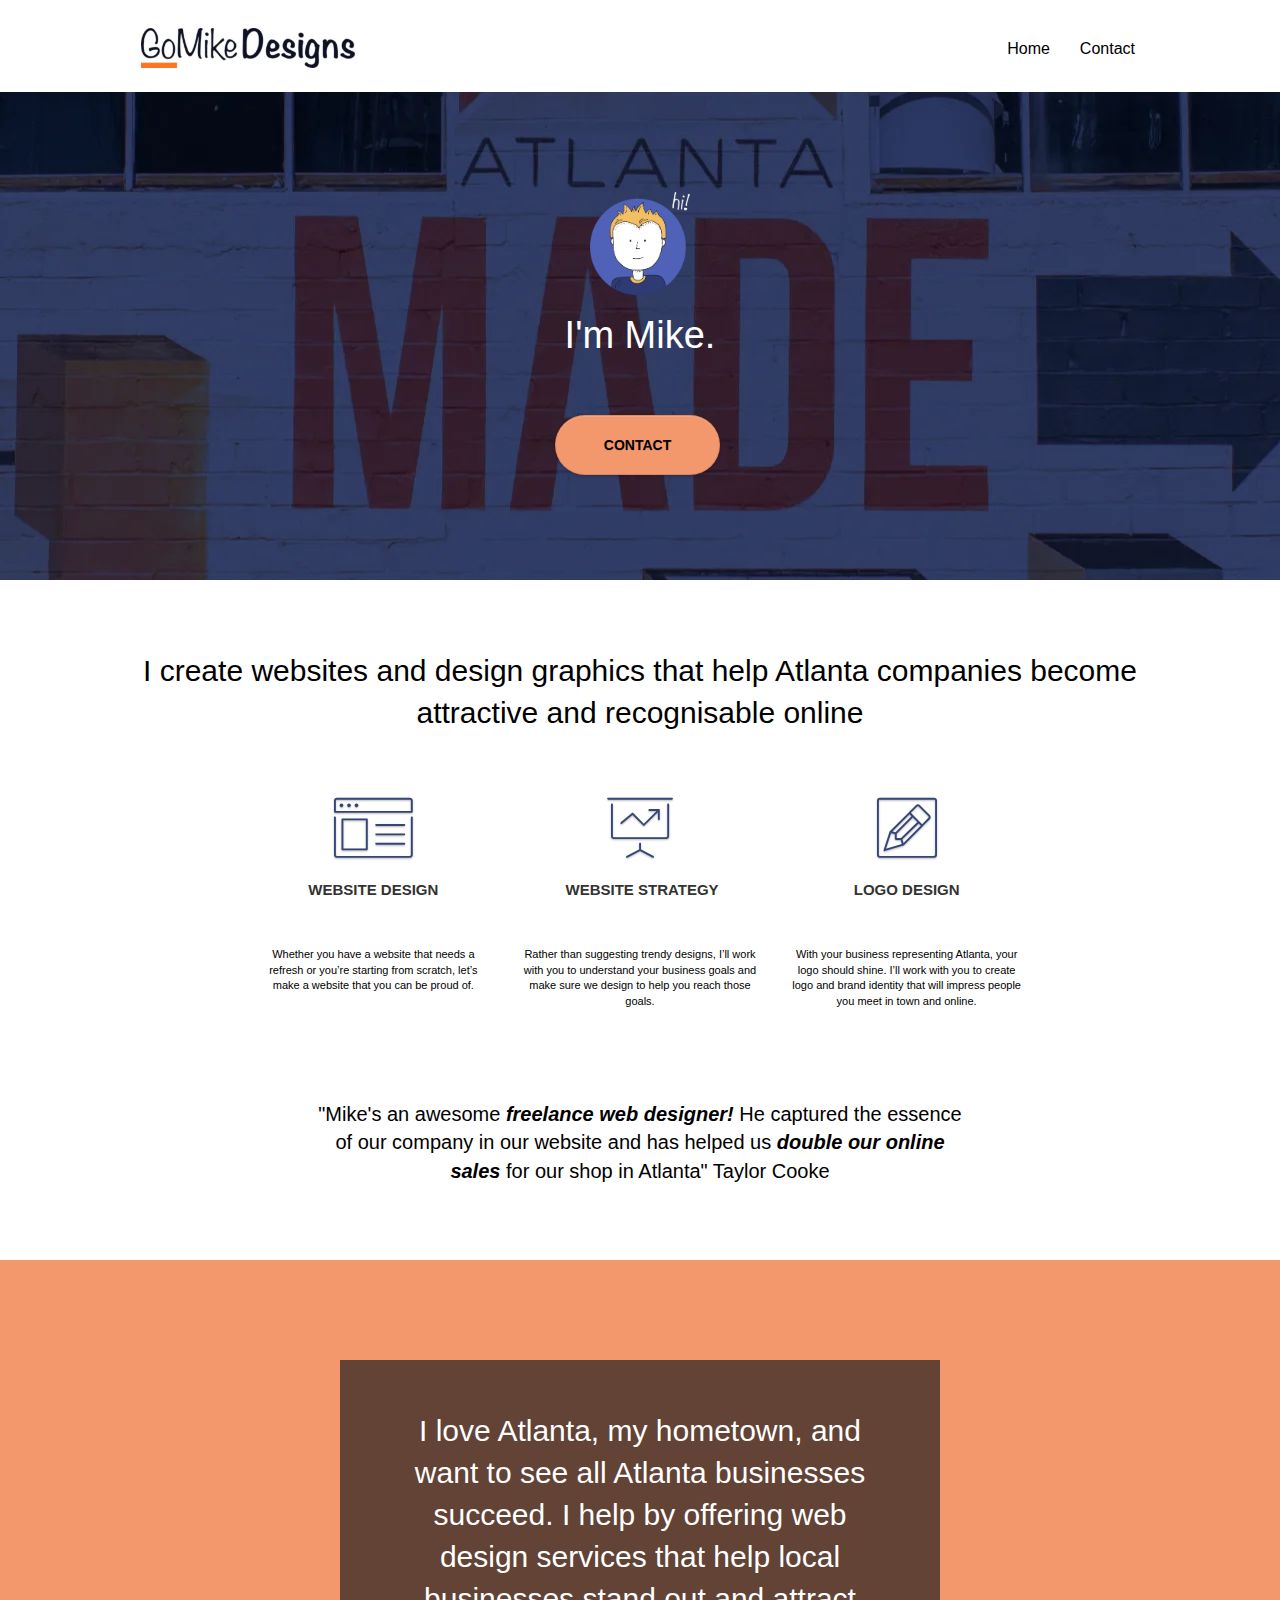
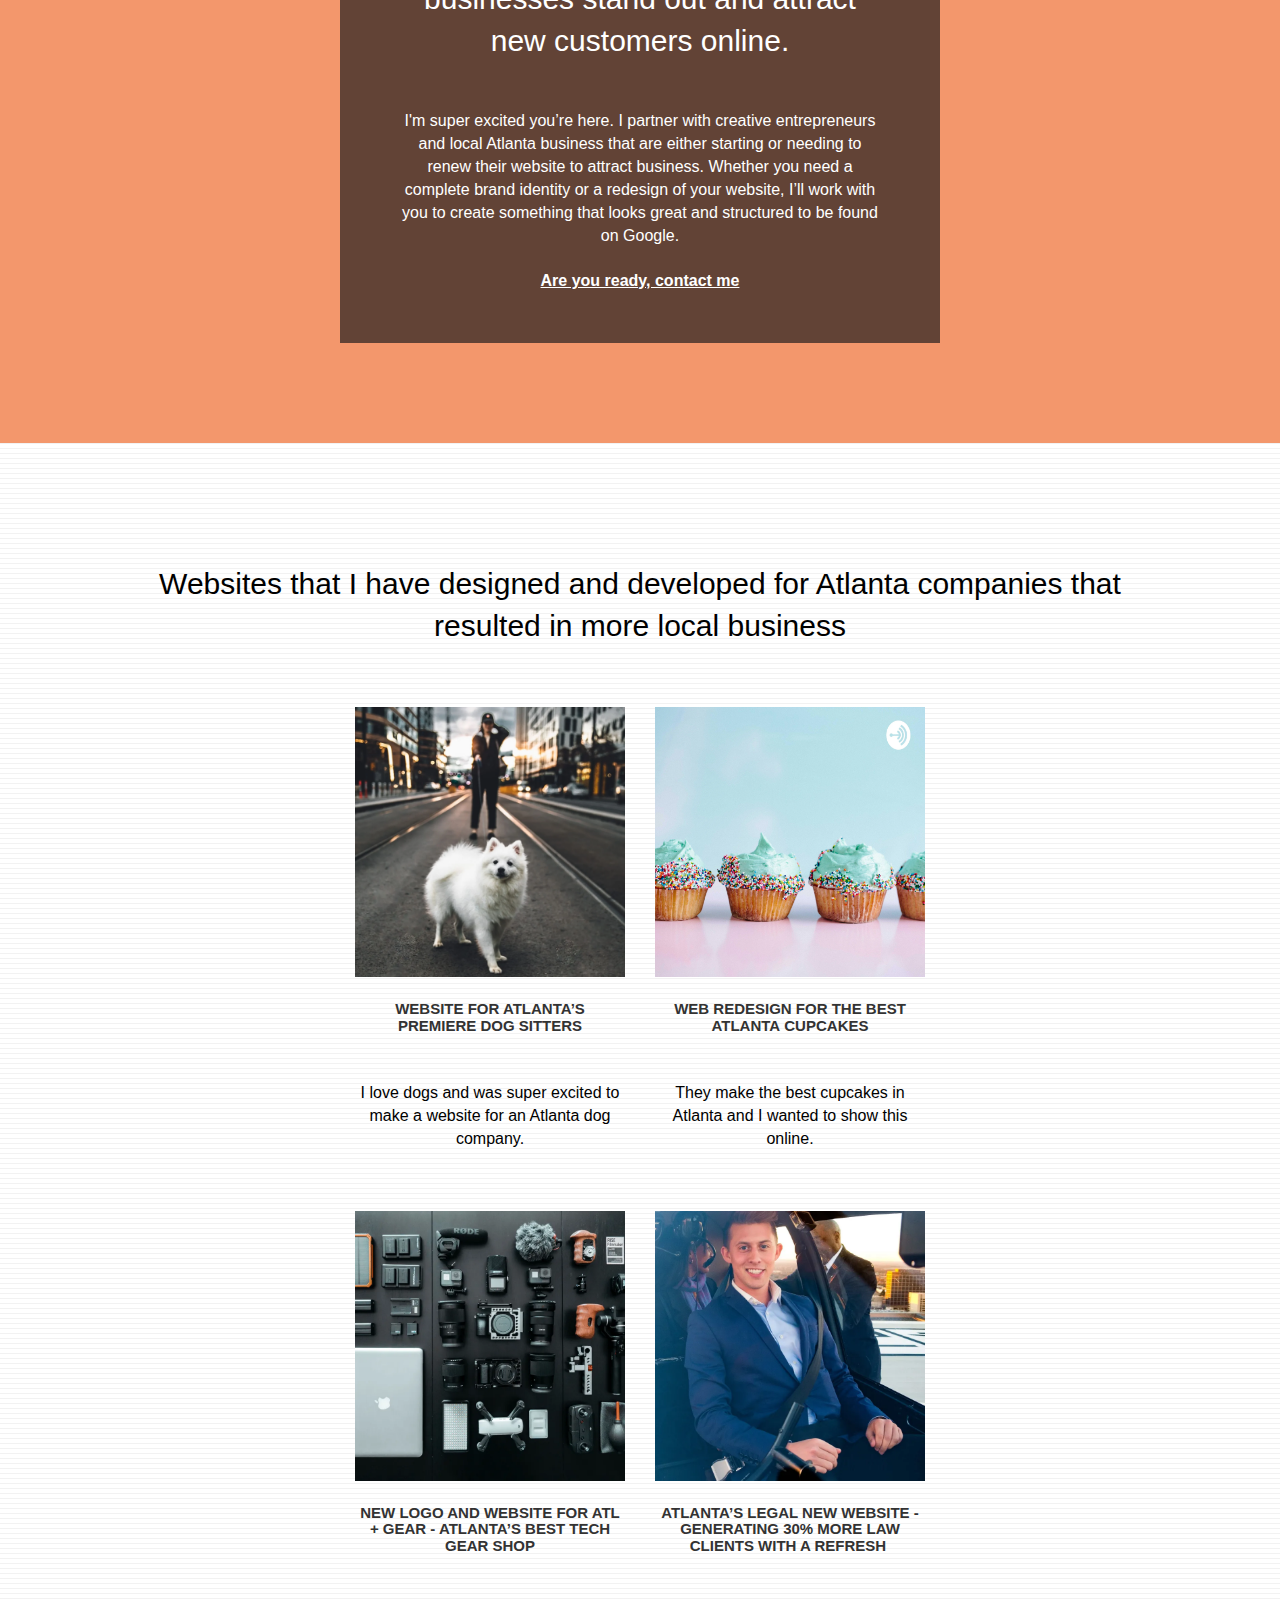
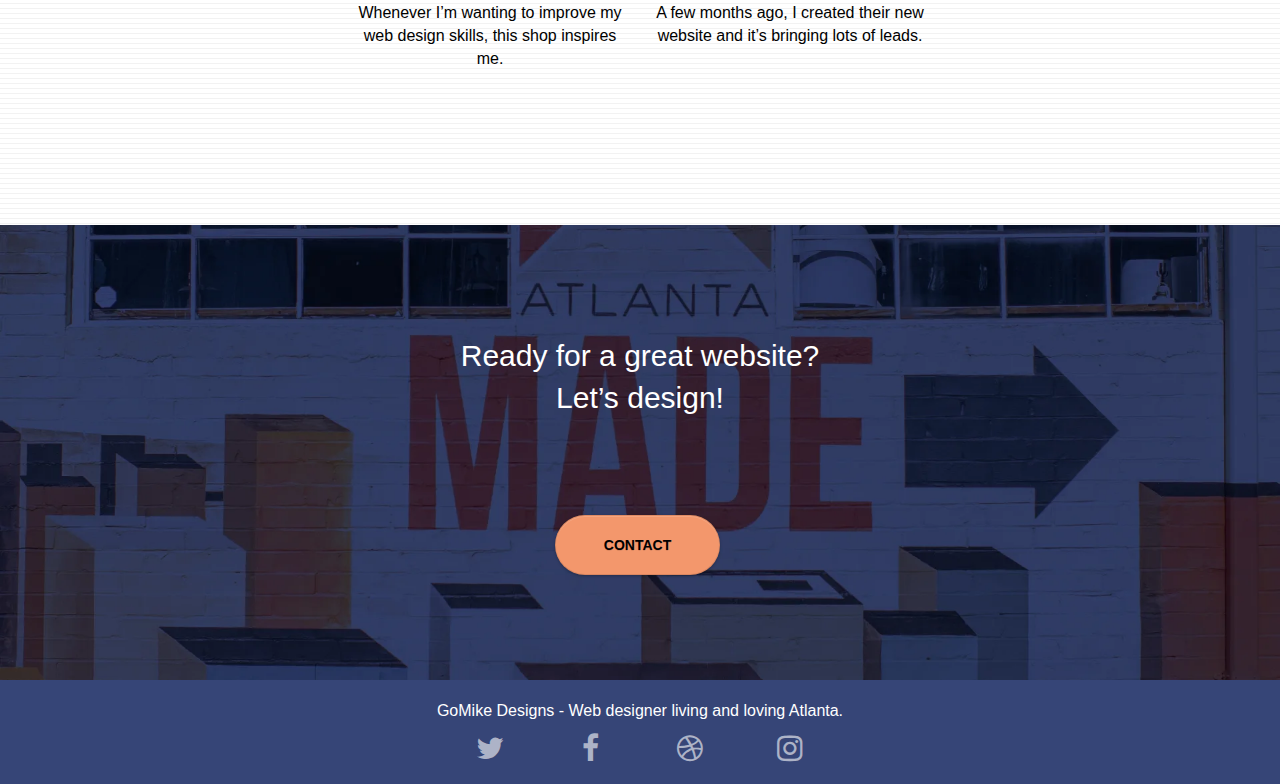
<file: index.html>
<!DOCTYPE html>
<html lang="en">
  <head>
    <meta charset="utf-8" />

    <meta
      name="keywords"
      content=" web developer, web design, agency, logos, SEO, strategy, atlanta"
    />
    <meta
      name="description"
      content="Discover the expertise of Mike, your go-to professional for building exceptional websites and enhancing online presence."
    />
    <meta
      name="viewport"
      content="width=device-width, initial-scale=1.0, viewport-fit=cover"
    />

    <link
            rel="preload"
            href="img/atlanta made sign.webp"
            as="image"
            type="image/webp"
    />
    
    <link rel="shortcut icon" type="image/png" href="favicon.jpg" />

    <link rel="stylesheet" type="text/css" href="./css/bootstrap.css" />
    <link rel="stylesheet" type="text/css" href="style.css" />
    <link rel="stylesheet" type="text/css" href="./css/font-awesome.css" />
    <link rel="stylesheet" type="text/css" href="./css/et-line.css" />

    
    
    <script src="./js/jquery.touchSwipemin.js"defer="defer"></script>
    <script src="./js/bootstrapmin.js"defer="defer"></script>
    <script src="./js/blocsmin.js"defer="defer"></script>
    <script src="./js/headerFooterManager.js"defer="defer"></script>
    <script src="js/jquery-3.7.1.min.js"></script>

    <title>
      Mike - Expert Web Design | SEO Services | Logo Design in Atlanta
    </title>

    <!-- Analytics -->

    <!-- Analytics END -->
  </head>

<body>

 <duplicate-header></duplicate-header> 
  
  
      <!-- bloc-0 END -->
  <main>
      <!-- bloc-1-hero -->
  <section title="introduction">
      <div
        class="bloc bgc-dark-slate-blue bg-atlanta-20made-20sign d-bloc bg-t-edge bloc-bg-texture texture-paper b-parallax"
        id="bloc-1-hero"
      >
        <div class="container bloc-lg">
          <div class="row tight-width-whitespace">
            <div class="col-sm-12">
              <img
                src="img/atlanta web designer mike.webp"
                class="center-block image-resize-mode"
                width="100"
                alt="a friendly cartoon of wed developer GoMike saying hello"
              />
              <h1 class="text-center hero-bloc-text tc-white">I'm Mike.</h1>
              <div class="text-center">
                <a
              href="page2.html"
              class="btn btn-lg btn-clean btn-rd cta-hero btn-atomic-tangerine"
              id="cta-hero"
              aria-label="Contact"
>
  Contact
</a>

              </div>
            </div>
          </div>
        </div>
      </div>
  </section>      
  <!-- bloc-1-hero END -->

      <!-- bloc-2-services -->
  <section title="services">
      <div class="bloc bgc-white l-bloc" id="bloc-2-services">
        <div class="container bloc-md">
          <div class="row">
            <div class="col-sm-12 text-center">
              <h2 class="icreate">I create websites and design graphics that help Atlanta companies become attractive 
              and recognisable online</h2>
            </div>
          </div>
          <div class="row voffset-lg med-width-whitespace">
            <div class="col-sm-4">
              <div class="text-center">
                <span
                  class="et-icon-browser sm-shadow icon-dark-slate-blue icons icon-lg"
                ></span>
              </div>
              <h3 class="mg-md text-center service-header">Website Design</h3>
              <p class="text-center">
                Whether you have a website that needs a refresh or you&rsquo;re
                starting from scratch, let&rsquo;s make a website that you can
                be proud of.
              </p>
            </div>
            <div class="col-sm-4">
              <div class="text-center">
                <span
                  class="et-icon-presentation sm-shadow icon-dark-slate-blue icons icon-lg"
                ></span>
              </div>
              <h3 class="mg-md text-center service-header">
                &nbsp;Website Strategy
              </h3>
              <p class="text-center">
                Rather than suggesting trendy designs, I&rsquo;ll work with you
                to understand your business goals and make sure we design to
                help you reach those goals.<br />
              </p>
            </div>
            <div class="col-sm-4">
              <div class="text-center">
                <span
                  class="et-icon-edit sm-shadow icon-dark-slate-blue icons icon-lg"
                ></span>
              </div>
              <h3 class="mg-md text-center service-header">Logo Design</h3>
              <p class="text-center">
                With your business representing Atlanta, your logo should shine.
                I&rsquo;ll work with you to create logo and brand identity that
                will impress people you meet in town and online.
              </p>
            </div>
          </div>
          <div class="row voffset-lg voffset">
            <div class="col-xs-12 col-md-8 col-md-offset-2 text-center quote">
              <div class="mike_testimonial">"Mike's an awesome <em style="font-weight: bold;">freelance web designer!</em> He captured the essence of our 
                company in our website and has helped us <em style="font-weight: bold;">double our online sales</em> for our shop 
                in Atlanta" Taylor Cooke</div>
              
            </div>
          </div>
        </div>
      </div>
  </section>
      <!-- bloc-2-services END -->

      <!-- bloc-3-what-i-do -->
  <section title="what I do">
      <div
        class="bloc tc-white bgc-atomic-tangerine bloc-bg-texture texture-paper b-parallax bg-atlanta-20made-20sign-20orange d-bloc"
        id="bloc-3-what-i-do"
      >
        <div class="container bloc-lg">
          <div class="row tight-width-whitespace black-background">
            <div class="col-sm-12">
              <h2 class="mg-md text-center tc-white">
                I love Atlanta, my hometown, and want to see all Atlanta
                businesses succeed. I help by offering web design services that
                help local businesses stand out and attract new customers
                online.<br />
              </h2>
              <p class="text-center white">
                I'm super excited you&rsquo;re here. I partner with creative
                entrepreneurs and local Atlanta business that are either
                starting or needing to renew their website to attract business.
                Whether you need a complete brand identity or a redesign of your
                website, I&rsquo;ll work with you to create something that looks
                great and structured to be found on Google.<br /><br /><a
                  class="ltc-white bold-link"
                  href="page2.html"
                  >Are you ready, contact me</a
                ><br />
              </p>
            </div>
          </div>
        </div>
      </div>
      <!-- bloc-3-what-i-do END -->
  </section>

      <!-- bloc-4-portfolio -->
  <section title="portfolio">
      <div class="bloc bgc-white bg-lines-h2-bg bg-repeat l-bloc"
        id="bloc-4-portfolio"
      >
        <div class="container bloc-lg">
          <div class="row">
            <div class="col-sm-12 text-center">
              <h2 class="title2_text">Websites that I have designed and developed for Atlanta companies that resulted in more local business 
              </h2>
            </div>
          </div>
          <div class="row tight-width-whitespace portfolio-row">
            <div class="col-sm-6">
              <a
                href="#"
                data-lightbox="img/dog.webp"
                data-gallery-id="gallery-1"
                data-caption="Website for Atlanta's Premiere dog salon"
                data-frame="snapshot-lb"
                ><img
                  src="img/dog.webp"
                  class="img-responsive portfolio-thumb"
                  alt="image of a person walking a dog in a city street"
              /></a>
              <h3 class="mg-md text-center">
                Website for Atlanta&rsquo;s premiere Dog Sitters
              </h3>
              <p class="text-center">
                I love dogs and was super excited to make a website for an
                Atlanta dog company.
              </p>
            </div>
            <div class="col-sm-6">
              <a
                href="#"
                data-lightbox="img/cupcakes.webp"
                data-gallery-id="gallery-1"
                data-caption="web redesign for the best cupcakes in Atlanta"
                data-frame="snapshot-lb"
                ><img
                  src="img/cupcakes.webp"
                  class="img-responsive portfolio-thumb"
                  alt="a row of pastel blue cupcakes with sprinkles on a pink table "
              /></a>
              <h3 class="mg-md text-center">
                Web redesign for the best Atlanta&nbsp;cupcakes
              </h3>
              <p class="text-center">
                They make the best cupcakes in Atlanta and I wanted to show this
                online.
              </p>
            </div>
          </div>
          <div class="row tight-width-whitespace portfolio-row">
            <div class="col-sm-6">
              <a
                href="#"
                data-lightbox="img/cameras.webp"
                data-gallery-id="gallery-1"
                data-caption="New logo and website for Atlanta's best tech gear shop"
                data-frame="snapshot-lb"
                ><img
                  src="img/cameras.webp"
                  class="img-responsive portfolio-thumb"
                  alt="an assortment of cameras and various tech gear"
              /></a>
              <h3 class="mg-md text-center">
                New logo and website for Atl + Gear - Atlanta&rsquo;s best tech
                gear shop
              </h3>
              <p class="text-center">
                Whenever I&rsquo;m wanting to improve my web design skills, this
                shop inspires me.
              </p>
            </div>
            <div class="col-sm-6">
              <a
                href="#"
                data-lightbox="img/helipad.webp"
                data-gallery-id="gallery-1"
                data-caption="Atlanta's legal website generates 30% more clients after web redesign"
                data-frame="snapshot-lb"
                ><img
                  src="img/helipad.webp"
                  class="img-responsive portfolio-thumb"
                  alt="image of a businessman inside of a helicopter"
              /></a>
              <h3 class="mg-md text-center">
                Atlanta&rsquo;s legal new website - Generating 30% more law
                clients with a refresh&nbsp;
              </h3>
              <p class="text-center">
                A few months ago, I created their new website and it&rsquo;s
                bringing lots of leads.
              </p>
            </div>
          </div>
        </div>
      </div>
  </section>  
      <!-- bloc-4-portfolio END -->

      <!-- bloc-5-cta -->
  <section title="contact">
      <div
        class="bloc bgc-dark-slate-blue bg-atlanta-20made-20sign d-bloc bloc-bg-texture texture-paper"
        id="bloc-5-cta"
      >
        <div class="container bloc-lg">
          <div class="row">
            <h2 class="mg-md text-center tc-white">
              Ready for a great website? <br />Let&rsquo;s design!
            </h2>
            <div class="col-sm-12 text-center">
              <a
                href="page2.html"
                class="btn btn-atomic-tangerine btn-clean btn-rd btn-lg cta-hero"
                >Contact</a
              >
            </div>
          </div>
        </div>
      </div>
  </section>    
  </main>  
      <!-- bloc-5-cta END -->

  <!-- FOOTER -->

  <duplicate-footer></duplicate-footer>

      
    </div>
    <!-- Main container END -->
  </body>
</html>
</file>
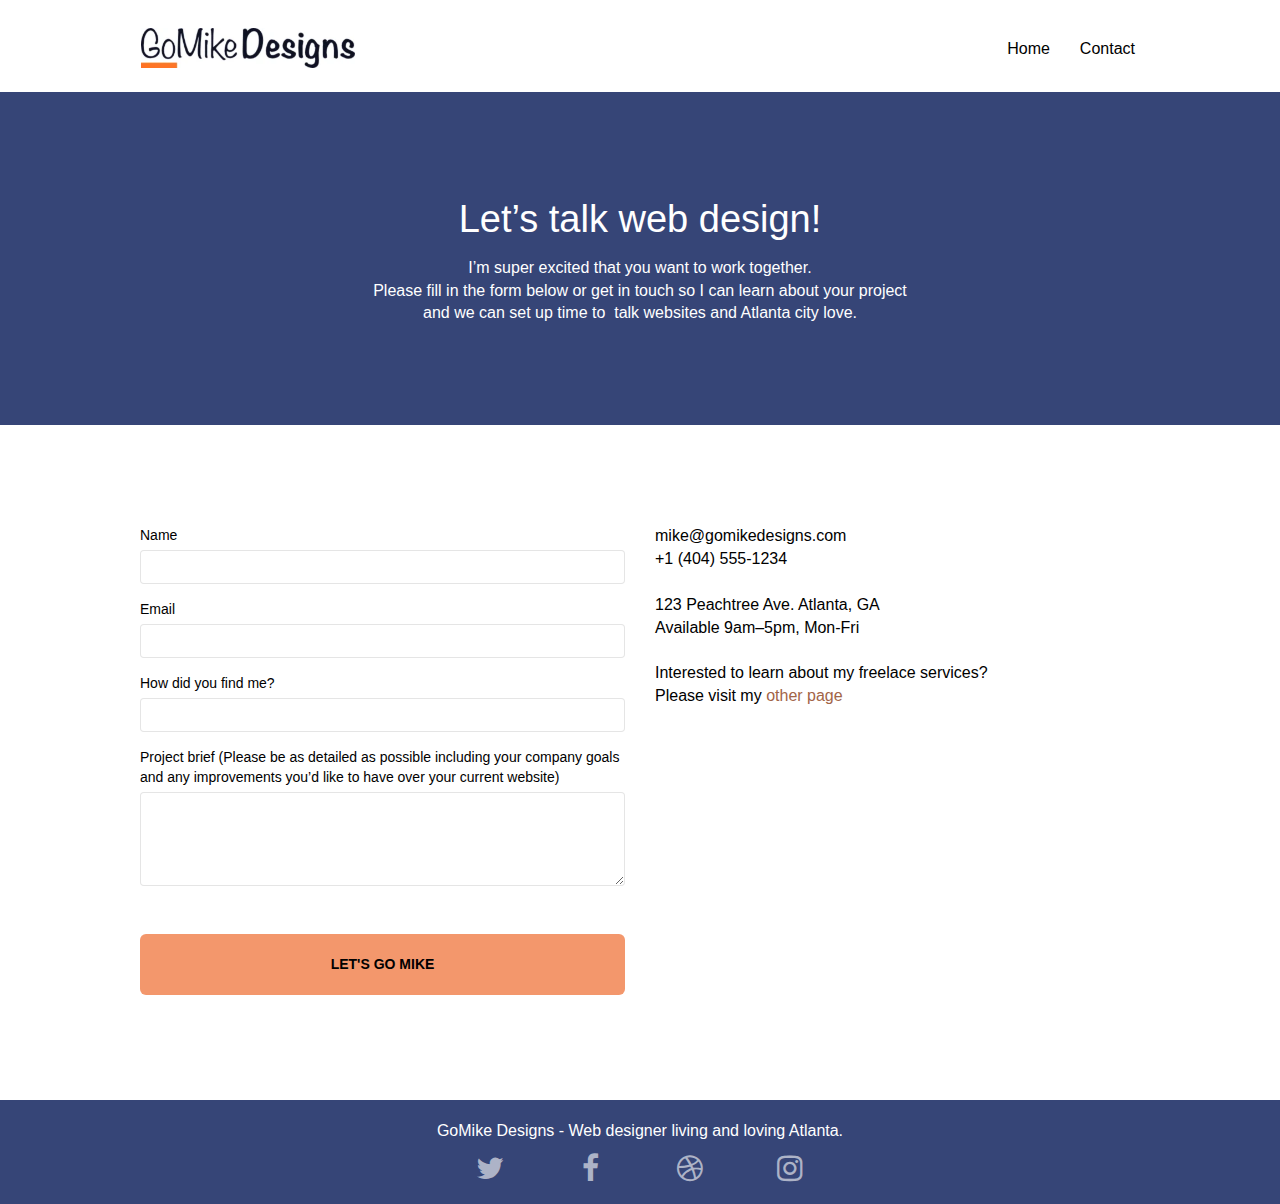
<file: page2.html>
<!DOCTYPE html>
<html lang="en">
  <head>
    <meta charset="utf-8" />
    <meta name="keywords" content="" />
    <meta name="description" content="Contact Mike, an expert Web Developer from Atlanta" />
    <meta

      name="viewport"
      content="width=device-width, initial-scale=1.0, viewport-fit=cover"
    />
    <link rel="shortcut icon" type="image/png" href="favicon.jpg" />

    <link rel="stylesheet" type="text/css" href="css/bootstrap.css" />
    <link rel="stylesheet" type="text/css" href="style.css" />
    <link rel="stylesheet" type="text/css" href="./css/font-awesome.css" />
    <link rel="stylesheet" type="text/css" href="css/et-line.css" />
    

   <script src="./js/headerFooterManager.js"></script>



    <title>
      Mike - Expert Web Design Contact Page
    </title>

    <!-- Analytics -->

    <!-- Analytics END -->
  
  </head>
  <body>

    <!-- Main container -->
  <div class="page-container">
    <!-- bloc-0 -->

  <duplicate-header></duplicate-header>
  
  <!-- removed previous HEADER -->



      <!-- bloc-0 END -->

      <!-- bloc-6 -->
      <div class="bloc bg-dots-bg bg-repeat bgc-dark-slate-blue d-bloc bloc-bg-texture texture-paper lazy-bg" id="bloc-6" data-src="">
  <div class="container bloc-lg">
    <div class="row">
      <div class="col-sm-12">
        <p class="text-center hero-bloc-text tc-white">
          Let&rsquo;s talk web design!
        </p>
        <p class="text-center mg-lg tc-white tight-width-whitespace">
          I&rsquo;m super excited that you want to work together.<br />Please fill in the form below or get in touch so I can learn about your project <br />and we can set up time to &nbsp;talk websites and Atlanta city love.
        </p>
      </div>
    </div>
  </div>
</div>

<script>
  document.addEventListener("DOMContentLoaded", function() {
    var lazyBgElements = document.querySelectorAll('.lazy-bg');

    lazyBgElements.forEach(function(element) {
      var bgImageSrc = element.getAttribute('data-src');
      if (bgImageSrc) {
        element.style.backgroundImage = 'url(' + bgImageSrc + ')';
      }
    });
  });
</script>

      <!-- bloc-6 END -->

      <!-- bloc-7 -->
      <div class="bloc bgc-white l-bloc" id="bloc-7">
        <div class="container bloc-lg">
          <div class="row">
            <div class="col-sm-6">
              
          <form id="form_1"
            novalidate
            success-msg="Your message has been sent."
            fail-msg="Sorry it seems that our mail server is not responding, Sorry for the inconvenience!"
>
           <div class="form-group">
           <label for="name" id="name-label">Name</label>
           <input id="name" class="form-control" required aria-labelledby="name-label" />
           </div>
           <div class="form-group">
           <label for="email" id="email-label">Email</label>
           <input
           id="email"
           class="form-control"
          type="email"
          required
          aria-labelledby="email-label"
    />
  </div>
</form>

    <div class="form-group">
        <label for="how-found" id="how-found-label">How did you find me?</label>
        <input class="form-control" type="email" required id="how-found" aria-labelledby="how-found-label">
    </div>

    <div class="form-group">
        <label for="message">
            Project brief (Please be as detailed as possible including your company goals and any improvements you&rsquo;d like to have over your current website)<br />
        </label>
        <textarea id="message" class="form-control" rows="4" cols="50" required></textarea>
    </div>

    <button class="bloc-button btn btn-lg btn-block cta-hero btn-atomic-tangerine" type="submit">
        Let's go Mike
    </button>

</form>

            </div>
            <div class="col-sm-6">
              <p>
                mike@gomikedesigns.com<br />+1 (404) 555-1234<br />
                <br />123 Peachtree Ave. Atlanta, GA<br />Available 9am–5pm,
                Mon-Fri <br />
                <br />Interested to learn about my freelace services?
                <br />Please visit my&nbsp;<a
                  class="ltc-atomic-tangerine"
                  href="index.html"
                  >other page</a
                >
              </p>
            </div>
          </div>
        </div>
      </div>
      <!-- bloc-7 END -->

<!-- FOOTER -->
      
<duplicate-footer></duplicate-footer>
                  

    
    </div>
    <!-- Main container END -->
  </body>
</html>
</file>
<file: style.css>
body {
  margin: 0;
  padding: 0;
  background: #fff;
  overflow-x: hidden;
  -webkit-font-smoothing: antialiased;
  -moz-osx-font-smoothing: grayscale;
}

a,
button {
  transition: all 0.3s ease-in-out;
  outline: none !important;
}

a:hover {
  text-decoration: none;
  cursor: pointer;
}

#page-loading-blocs-notifaction {
  position: fixed;
  top: 0;
  bottom: 0;
  width: 100%;
  z-index: 100000;
  background: #ffffff url("img/pageload-spinner.gif") no-repeat center center;
}

.bloc {
  width: 100%;
  clear: both;
  background: 50% 50% no-repeat;
  padding: 0 50px;
  -webkit-background-size: cover;
  -moz-background-size: cover;
  -o-background-size: cover;
  background-size: cover;
  position: relative;
}

.bloc .container {
  padding-left: 0;
  padding-right: 0;
}

.bloc-lg {
  padding: 100px 50px;
}

.bloc-md {
  padding: 50px;
}

.bloc-sm {
  padding: 20px 50px;
}

.bg-center,
.bg-l-edge,
.bg-r-edge,
.bg-t-edge,
.bg-b-edge,
.bg-tl-edge,
.bg-bl-edge,
.bg-tr-edge,
.bg-br-edge,
.bg-repeat {
  -webkit-background-size: auto !important;
  -moz-background-size: auto !important;
  -o-background-size: auto !important;
  background-size: auto !important;
}

.bg-repeat {
  background: repeat;
}

.bg-t-edge {
  background: top no-repeat;
}

.bloc-bg-texture::before {
  content: "";
  background-size: 2px 2px;
  position: absolute;
  top: 0;
  bottom: 0;
  left: 0;
  right: 0;
}

.texture-paper::before {
  background-size: 280px 280px;
}

.b-parallax {
  background-attachment: fixed;
}

.d-bloc {
  color: rgba(255, 255, 255, 0.7);
}

.d-bloc button:hover {
  color: rgba(255, 255, 255, 0.9);
}

.d-bloc .icon-round,
.d-bloc .icon-square,
.d-bloc .icon-rounded,
.d-bloc .icon-semi-rounded-a,
.d-bloc .icon-semi-rounded-b {
  border-color: rgba(255, 255, 255, 0.9);
}

.d-bloc .divider-h span {
  border-color: rgba(255, 255, 255, 0.2);
}

.d-bloc .a-btn,
.d-bloc .navbar a,
.d-bloc .navbar-brand,
.d-bloc a .icon-sm,
.d-bloc a .icon-md,
.d-bloc a .icon-lg,
.d-bloc a .icon-xl,
.d-bloc h1 a,
.d-bloc h2 a,
.d-bloc h3 a,
.d-bloc h4 a,
.d-bloc h5 a,
.d-bloc h6 a,
.d-bloc p a {
  color: rgba(255, 255, 255, 0.6);
}

.d-bloc .a-btn:hover,
.d-bloc .navbar a:hover,
.d-bloc .navbar-brand:hover,
.d-bloc a:hover .icon-sm,
.d-bloc a:hover .icon-md,
.d-bloc a:hover .icon-lg,
.d-bloc a:hover .icon-xl,
.d-bloc h1 a:hover,
.d-bloc h2 a:hover,
.d-bloc h3 a:hover,
.d-bloc h4 a:hover,
.d-bloc h5 a:hover,
.d-bloc h6 a:hover,
.d-bloc p a:hover {
  color: rgba(255, 255, 255, 1);
}

.d-bloc .navbar-toggle .icon-bar {
  background: rgba(255, 255, 255, 1);
}

.d-bloc .btn-wire,
.d-bloc .btn-wire:hover {
  color: rgba(255, 255, 255, 1);
  border-color: rgba(255, 255, 255, 1);
}

.d-bloc .panel {
  color: rgba(0, 0, 0, 0.5);
}

.d-bloc .panel button:hover {
  color: rgba(0, 0, 0, 0.7);
}

.d-bloc .panel icon {
  border-color: rgba(0, 0, 0, 0.7);
}

.d-bloc .panel .divider-h span {
  border-color: rgba(0, 0, 0, 0.1);
}

.d-bloc .panel .a-btn {
  color: rgba(0, 0, 0, 0.6);
}

.d-bloc .panel .a-btn:hover {
  color: rgba(0, 0, 0, 1);
}

.d-bloc .panel .btn-wire,
.d-bloc .panel .btn-wire:hover {
  color: rgba(0, 0, 0, 0.7);
  border-color: rgba(0, 0, 0, 0.3);
}

.d-bloc .panel,
.l-bloc {
  color: rgba(0, 0, 0, 0.5);
}

.d-bloc .panel button:hover,
.l-bloc button:hover {
  color: rgba(0, 0, 0, 0.7);
}

.l-bloc .icon-round,
.l-bloc .icon-square,
.l-bloc .icon-rounded,
.l-bloc .icon-semi-rounded-a,
.l-bloc .icon-semi-rounded-b {
  border-color: rgba(0, 0, 0, 0.7);
}

.d-bloc .panel .divider-h span,
.l-bloc .divider-h span {
  border-color: rgba(0, 0, 0, 0.1);
}

.d-bloc .panel .a-btn,
.l-bloc .a-btn,
.l-bloc .navbar a,
.l-bloc .navbar-brand,
.l-bloc a .icon-sm,
.l-bloc a .icon-md,
.l-bloc a .icon-lg,
.l-bloc a .icon-xl,
.l-bloc h1 a,
.l-bloc h2 a,
.l-bloc h3 a,
.l-bloc h4 a,
.l-bloc h5 a,
.l-bloc h6 a,
.l-bloc p a {
  color: rgba(0, 0, 0, 0.6);
}

.d-bloc .panel .a-btn:hover,
.l-bloc .a-btn:hover,
.l-bloc .navbar a:hover,
.l-bloc .navbar-brand:hover,
.l-bloc a:hover .icon-sm,
.l-bloc a:hover .icon-md,
.l-bloc a:hover .icon-lg,
.l-bloc a:hover .icon-xl,
.l-bloc h1 a:hover,
.l-bloc h2 a:hover,
.l-bloc h3 a:hover,
.l-bloc h4 a:hover,
.l-bloc h5 a:hover,
.l-bloc h6 a:hover,
.l-bloc p a:hover {
  color: rgba(0, 0, 0, 1);
}

.l-bloc .navbar-toggle .icon-bar {
  color: rgba(0, 0, 0, 0.6);
}

.d-bloc .panel .btn-wire,
.d-bloc .panel .btn-wire:hover,
.l-bloc .btn-wire,
.l-bloc .btn-wire:hover {
  color: rgba(0, 0, 0, 0.7);
  border-color: rgba(0, 0, 0, 0.3);
}

.voffset {
  margin-top: 30px;
}

.voffset-lg {
  margin-top: 80px;
}

.row-no-gutters {
  margin-right: 0;
  margin-left: 0;
}

.row.row-no-gutters > [class^="col-"],
.row.row-no-gutters > [class*=" col-"] {
  padding-right: 0;
  padding-left: 0;
}

#bloc-2-services p {
  font-size: 11px;
}

.navbar {
  margin-bottom: 0;
  z-index: 1;
}

.navbar-brand {
  height: auto;
  padding: 3px 15px;
  font-size: 25px;
  font-weight: normal;
  font-weight: 600;
  line-height: 44px;
}

.navbar-brand img {
  max-height: 200px;
  margin: 0 5px 0 0;
  display: inline;
}

.navbar-brand img[src$="svg"] {
  min-width: 100px;
}

.nav-center .navbar-brand img {
  margin: 0;
}

.navbar .nav {
  padding-top: 2px;
  margin-right: -16px;
  float: right;
  z-index: 1;
}

.nav > li {
  float: left;
  margin-top: 4px;
  font-size: 16px;
}

.navbar-nav .open .dropdown-menu > li > a {
  text-align: inherit;
}

.nav > li a:hover,
.nav > li a:focus {
  background: transparent;
}

.navbar-toggle {
  margin: 10px 10px 0 0;
  border: 0px;
}

.navbar-toggle:hover {
  background: transparent !important;
}

.navbar-toggle .icon-bar {
  background-color: rgba(0, 0, 0, 0.5);
  width: 26px;
}

.nav-invert .navbar .nav {
  float: left;
}

.nav-invert .navbar-header,
.nav-invert .navbar-brand {
  float: right;
  position: relative;
  z-index: 2;
}

@media (min-width: 768px) {
  .site-navigation {
    position: absolute;
    top: 50%;
    right: 20px;
    transform: translate(0, -50%);
    -webkit-transform: translateY(-50%);
  }
  .nav > li .dropdown-menu a,
  .nav > li .dropdown-menu a:hover {
    color: #484848;
  }
  .nav-invert .site-navigation {
    left: 0;
    right: 0;
  }
  .nav-center {
    text-align: center;
  }
  .nav-center .navbar-header {
    width: 100%;
  }
  .nav-center .navbar-header,
  .nav-center .navbar-brand,
  .nav-center .nav > li {
    float: none;
    display: inline-block;
  }
  .nav-center .site-navigation {
    position: relative;
    width: 100%;
    right: 0;
    margin-right: 0px;
    margin-top: 20px;
  }
  .nav-center.mini-nav .navbar-toggle {
    float: none;
    margin: 10px auto 0;
  }
}

.nav > li > .dropdown a {
  background: none !important;
  display: block;
  padding: 14px 15px;
}

nav .caret {
  margin: 0 5px;
}

.dropdown-menu .dropdown-menu {
  top: -8px;
  left: 100%;
}

.dropdown-menu .dropmenu-flow-right {
  top: 100%;
  left: 0;
  margin-left: -1px;
  border-top-left-radius: 0;
  border-top-right-radius: 0;
}

.dropdown-menu .dropdown span {
  border: 4px solid black;
  border-top-color: transparent;
  border-right-color: transparent;
  border-bottom-color: transparent;
  margin: 6px -5px 0 0 !important;
  float: right;
}

.mg-md {
  margin-top: 10px;
  margin-bottom: 48px;
}

.mg-lg {
  margin-top: 10px;
  margin-bottom: 40px;
}

.btn {
  margin: 0 5px 5px 0;
}

.btn.pull-right {
  margin: 0 0 5px 5px;
}

.btn-d,
.btn-d:hover,
.btn-d:focus {
  color: #fff;
  background: rgba(0, 0, 0, 0.3);
}

button {
  outline: none !important;
}

.btn-rd {
  border-radius: 40px;
}

.btn-clean {
  border: 1px solid rgba(0, 0, 0, 0.08);
  border-bottom-color: rgba(0, 0, 0, 0.1);
  text-shadow: 0 1px 0 rgba(0, 0, 1, 0.1);
  box-shadow: 0 1px 3px rgba(0, 0, 1, 0.25),
    inset 0 1px 0 0 rgba(255, 255, 255, 0.15);
}

.icon-md {
  font-size: 30px !important;
}

.icon-lg {
  font-size: 60px !important;
}

.sm-shadow {
  text-shadow: 0 1px 2px rgba(0, 0, 0, 0.3);
}

.panel-sq,
.panel-sq .panel-heading,
.panel-sq .panel-footer {
  border-radius: 0;
}

.panel-rd {
  border-radius: 30px;
}

.panel-rd .panel-heading {
  border-radius: 29px 29px 0 0;
}

.panel-rd .panel-footer {
  border-radius: 0 0 29px 29px;
}

.form-control {
  border-color: rgba(0, 0, 0, 0.1);
  box-shadow: none;
}

.scrollToTop {
  width: 40px;
  height: 40px;
  position: fixed;
  bottom: 20px;
  right: 20px;
  opacity: 0;
  z-index: 500;
  transition: all 0.3s ease-in-out;
}

.scrollToTop span {
  margin-top: 6px;
}

.showScrollTop {
  font-size: 14px;
  opacity: 1;
}

a[data-lightbox] {
  position: relative;
  display: block;
  text-align: center;
}

a[data-lightbox]:hover::before {
  content: "+";
  font-family: "HelveticaNeue-Light", "Helvetica Neue Light", "Helvetica Neue",
    Helvetica, Arial;
  font-size: 32px;
  width: 50px;
  height: 50px;
  margin-left: -25px;
  border-radius: 50%;
  background: rgba(0, 0, 0, 0.6);
  color: #fff;
  font-weight: 100;
  z-index: 1;
  position: absolute;
  top: 50%;
  transform: translateY(-50%);
  -webkit-transform: translateY(-50%);
}

a[data-lightbox]:hover img {
  opacity: 0.6;
  -webkit-animation-fill-mode: none;
  animation-fill-mode: none;
}

#lightbox-modal {
  display: flex;
  align-items: center;
}

#lightbox-modal .modal-dialog {
  width: 90%;
  max-width: 900px;
  margin: 0 auto 0;
}

#lightbox-modal .modal-dialog img {
  max-height: 90vh;
  margin: 0 auto;
}

.lightbox-caption {
  padding: 20px;
  color: #fff;
  background: rgba(0, 0, 0, 0.5);
  position: absolute;
  left: 15px;
  right: 15px;
  bottom: 5px;
}

.close-lightbox {
  color: #fff;
  font-size: 30px;
  position: absolute;
  top: 20px;
  right: 20px;
  z-index: 20;
  background: rgba(0, 0, 0, 0.5);
  border: none;
  line-height: 30px;
  padding: 0 9px 5px;
  opacity: 0.3;
}

.close-lightbox:hover,
.next-lightbox:hover,
.prev-lightbox:hover {
  opacity: 1;
  color: #fff;
}

.next-lightbox,
.prev-lightbox {
  font-size: 20px;
  color: rgba(255, 255, 255, 0.9);
  background: rgba(0, 0, 0, 0.5);
  transition: all 0.2s ease-in-out;
  position: absolute;
  top: 45%;
  z-index: 1;
  opacity: 0.4;
}

.next-lightbox {
  padding: 6px 8px 1px 13px;
  right: 25px;
}

.prev-lightbox {
  padding: 6px 13px 1px 10px;
  left: 25px;
}

.snapshot-lb .modal-body {
  padding-bottom: 45px;
}

.snapshot-lb .lightbox-caption {
  padding: 0;
  color: rgba(0, 0, 0, 0.5);
  background: none;
}

h1,
h2,
h3,
h4,
h5,
h6,
p,
label,
.btn,
a {
  font-family: "helvetica";
  font-weight: 400;
  color: #000000 !important;
}

.container {
  max-width: 1000px;
}

.hero-bloc-text {
  font-size: 38px;
  text-align: center;
}

.hero-bloc-text-sub {
  font-size: 36px;
  text-align: center;
}

.statement-bloc-text {
  line-height: 26px;
  font-style: italic;
  font-size: 20px;
  text-align: center;
  font-weight: lighter;
  max-width: 520px;
  margin: auto auto auto auto;
}

p {
  font-size: 16px;
}

.tight-width-whitespace {
  max-width: 600px;
  margin: auto auto auto auto;
  text-align: center;
}

.h1 {
  font-size: 20px;
  font-family: "Open Sans";
}

.cta-hero {
  margin-top: 48px;
  color: #ffffff !important;
  text-transform: uppercase;
  padding: 20px 48px 20px 48px;
  font-size: 1em;
  font-weight: 700;
}

.social {
  max-width: 400px;
  margin: auto auto auto auto;
}

h2 {
  font-size: 30px;
  line-height: 1.4em;
  color: black;
}

h3 {
  font-size: 15px;
  text-transform: uppercase;
  font-weight: 700;
  color: #333333 !important;
}

.med-width-whitespace {
  max-width: 800px;
  margin: auto auto auto auto;
  box-shadow: 0px 0px 0px #000000;
}

h1 {
  color: #333333 !important;
}

h4 {
  color: #333333 !important;
}

.icons {
  margin-bottom: 14px;
  margin-top: 24px;
}

.white {
  color: #ffffff !important;
}

.portfolio-thumb {
  margin-bottom: 24px;
}

.portfolio-row {
  margin-bottom: 44px;
  margin-top: 50px;
}

.avatar {
  box-shadow: 0px 4px 9px rgba(0, 0, 0, 0.3);
}

.black-background {
  background-color: rgba(35, 31, 32, 0.7);
  padding: 40px 40px 40px 40px;
}

.bold-link {
  font-weight: 900;
  text-decoration: underline !important;
}

.service-header {
  font-size: 15px;
  font-weight: 700;
  text-transform: uppercase;
}

.bgc-white {
  background-color: #ffffff;
}

.bgc-dark-slate-blue {
  background-color: #364577;
}

.bgc-atomic-tangerine {
  background-color: #f3976c;
}

.tc-white {
  color: white !important;
}

.btn-atomic-tangerine {
  background: #f3976c;
  color: #000000 !important;
}

.ltc-white {
  color: #ffffff !important;
}

.ltc-white:hover {
  color: #cccccc !important;
}

.ltc-atomic-tangerine {
  color: #a26447 !important;
}

.ltc-atomic-tangerine:hover {
  color: #c27956 !important;
}

.icon-dark-slate-blue {
  color: #364577 !important;
  border-color: #364577 !important;
}

.bg-lines-h2-bg {
  background-image: url("img/lines-h2-bg.webp");
}

.bg-atlanta-20made-20sign {
  background-image: url("img/atlanta made sign.webp");
}

.bg-atlanta-20made-20sign-20orange {
  background-image: url("img/atlanta made sign orange.webp");
}

@media (max-width: 1024px) {
  .bloc {
    padding-left: 20px;
    padding-right: 20px;
  }
  .bloc.full-width-bloc,
  .bloc-tile-2.full-width-bloc .container,
  .bloc-tile-3.full-width-bloc .container,
  .bloc-tile-4.full-width-bloc .container {
    padding-left: 0;
    padding-right: 0;
  }
}

@media (max-width: 992px) and (min-width: 768px) {
  .navbar .nav {
    max-width: 80%;
  }
  .nav-center.navbar .nav {
    max-width: 100%;
  }
}

@media only screen and (min-device-width: 768px) and (max-device-width: 1024px) and (orientation: landscape) {
  .b-parallax {
    background-attachment: scroll;
  }
}

@media only screen and (min-device-width: 1024px) and (max-device-width: 1366px) and (-webkit-min-device-pixel-ratio: 1.5) {
  .b-parallax {
    background-attachment: scroll;
  }
}

@media (max-width: 991px) {
  .container {
    width: 100%;
  }
  .b-parallax {
    background-attachment: scroll;
  }
  .page-container,
  #hero-bloc {
    overflow-x: hidden;
    position: relative;
  }
  .bloc {
    padding-left: constant(safe-area-inset-left);
    padding-right: constant(safe-area-inset-right);
  }
  .bloc-group,
  .bloc-group .bloc {
    display: block;
    width: 100%;
  }
  .bloc-fill-screen .fill-bloc-top-edge,
  .bloc-fill-screen .fill-bloc-bottom-edge {
    padding: 0 20px;
    padding-left: constant(safe-area-inset-left);
    padding-right: constant(safe-area-inset-right);
  }
}

@media (max-width: 767px) {
  .page-container {
    overflow-x: hidden;
    position: relative;
  }
  h1,
  h2,
  h3,
  h4,
  h5,
  h6,
  p,
  #disqus_thread {
    padding-left: 10px !important;
    padding-right: 10px !important;
  }
  .b-parallax {
    background-attachment: scroll;
  }
  .navbar .nav {
    padding-top: 0;
    border-top: 1px solid rgba(0, 0, 0, 0.2);
    float: none !important;
  }
  .navbar.row {
    margin-left: 0;
    margin-right: 0;
  }
  .site-navigation {
    position: inherit;
    transform: none;
    -webkit-transform: none;
    -ms-transform: none;
  }
  .nav > li {
    margin-top: 0;
    border-bottom: 1px solid rgba(0, 0, 0, 0.1);
    background: rgba(0, 0, 0, 0.05);
    text-align: left;
    padding-left: 15px;
    width: 100%;
  }
  .nav > li:hover {
    background: rgba(0, 0, 0, 0.08);
  }
  .dropdown .dropdown a .caret {
    float: none;
    margin: 5px 0 0 10px !important;
    border: 4px solid black;
    border-bottom-color: transparent;
    border-right-color: transparent;
    border-left-color: transparent;
  }
  #hero-bloc .navbar .nav {
    background: rgba(0, 0, 0, 0.8);
  }
  #hero-bloc .navbar .nav a {
    color: rgba(255, 255, 255, 0.6);
  }
  .hero {
    padding: 50px 0;
  }
  .hero-nav {
    left: -1px;
    right: -1px;
  }
  .navbar-collapse {
    padding: 0;
    overflow-x: hidden;
    -webkit-box-shadow: none;
    box-shadow: none;
  }
  .navbar-brand img {
    max-height: 40px;
    width: auto;
  }
  .nav-invert .navbar-header {
    float: none;
    width: 100%;
  }
  .nav-invert .navbar-toggle {
    float: left;
    margin-left: 10px;
  }
  .bloc {
    padding-left: 0;
    padding-right: 0;
  }
  .bloc-xxl,
  .bloc-xl,
  .bloc-lg {
    padding: 40px 0;
  }
  .bloc-sm,
  .bloc-md {
    padding-left: 0;
    padding-right: 0;
  }
  .bloc-tile-2 .container,
  .bloc-tile-3 .container,
  .bloc-tile-4 .container,
  .bloc-fill-screen .fill-bloc-top-edge,
  .bloc-fill-screen .fill-bloc-bottom-edge {
    padding-left: 0;
    padding-right: 0;
  }
  .a-block {
    padding: 0 10px;
  }
  .btn-dwn {
    display: none;
  }
  .voffset {
    margin-top: 5px;
  }
  .voffset-md {
    margin-top: 20px;
  }
  .voffset-lg {
    margin-top: 30px;
  }
  form {
    padding: 5px;
  }
  .close-lightbox {
    display: inline-block;
  }
  .blocsapp-device-iphone5 {
    background-size: 216px 425px;
    padding-top: 60px;
    width: 216px;
    height: 425px;
  }
  .blocsapp-device-iphone5 img {
    width: 180px;
    height: 320px;
  }
  .social {
    display: flex;
    flex-direction: row;
    justify-content: center;
    justify-content: space-between;
  }
}

@media (max-width: 400px) {
  .bloc {
    padding-left: 0;
    padding-right: 0;
  }
}

@media (max-width: 767px) {
  .bloc-mob-center-text {
    text-align: center;
  }
}

/* additions */

.icreate {
  margin-bottom: 40px;
}

.mike_testimonial {
  font-size: 20px;
  color: black;
  margin-bottom: 25px;
}
</file>
<file: css/et-line.css>
@font-face {
    font-family: et-line;
    src: url(../fonts/et-line.eot);
    src: url(../fonts/et-line.eot?#iefix) format('embedded-opentype'), url(../fonts/et-line.woff) format('woff'), url(../fonts/et-line.ttf) format('truetype'), url(../fonts/et-line.svg#et-line) format('svg');
    font-weight: 400;
    font-style: normal
}

.et-icon-adjustments,
.et-icon-alarmclock,
.et-icon-anchor,
.et-icon-aperture,
.et-icon-attachment,
.et-icon-bargraph,
.et-icon-basket,
.et-icon-beaker,
.et-icon-bike,
.et-icon-book-open,
.et-icon-briefcase,
.et-icon-browser,
.et-icon-calendar,
.et-icon-camera,
.et-icon-caution,
.et-icon-chat,
.et-icon-circle-compass,
.et-icon-clipboard,
.et-icon-clock,
.et-icon-cloud,
.et-icon-compass,
.et-icon-desktop,
.et-icon-dial,
.et-icon-document,
.et-icon-documents,
.et-icon-download,
.et-icon-dribbble,
.et-icon-edit,
.et-icon-envelope,
.et-icon-expand,
.et-icon-facebook,
.et-icon-flag,
.et-icon-focus,
.et-icon-gears,
.et-icon-genius,
.et-icon-gift,
.et-icon-global,
.et-icon-globe,
.et-icon-googleplus,
.et-icon-grid,
.et-icon-happy,
.et-icon-hazardous,
.et-icon-heart,
.et-icon-hotairballoon,
.et-icon-hourglass,
.et-icon-key,
.et-icon-laptop,
.et-icon-layers,
.et-icon-lifesaver,
.et-icon-lightbulb,
.et-icon-linegraph,
.et-icon-linkedin,
.et-icon-lock,
.et-icon-magnifying-glass,
.et-icon-map,
.et-icon-map-pin,
.et-icon-megaphone,
.et-icon-mic,
.et-icon-mobile,
.et-icon-newspaper,
.et-icon-notebook,
.et-icon-paintbrush,
.et-icon-paperclip,
.et-icon-pencil,
.et-icon-phone,
.et-icon-picture,
.et-icon-pictures,
.et-icon-piechart,
.et-icon-presentation,
.et-icon-pricetags,
.et-icon-printer,
.et-icon-profile-female,
.et-icon-profile-male,
.et-icon-puzzle,
.et-icon-quote,
.et-icon-recycle,
.et-icon-refresh,
.et-icon-ribbon,
.et-icon-rss,
.et-icon-sad,
.et-icon-scissors,
.et-icon-scope,
.et-icon-search,
.et-icon-shield,
.et-icon-speedometer,
.et-icon-strategy,
.et-icon-streetsign,
.et-icon-tablet,
.et-icon-target,
.et-icon-telescope,
.et-icon-toolbox,
.et-icon-tools,
.et-icon-tools-2,
.et-icon-trophy,
.et-icon-tumblr,
.et-icon-twitter,
.et-icon-upload,
.et-icon-video,
.et-icon-wallet,
.et-icon-wine {
    font-family: et-line;
    speak: none;
    font-style: normal;
    font-weight: 400;
    font-variant: normal;
    text-transform: none;
    line-height: 1;
    -webkit-font-smoothing: antialiased;
    -moz-osx-font-smoothing: grayscale;
    display: inline-block
}

.et-icon-mobile:before {
    content: "\e000"
}

.et-icon-laptop:before {
    content: "\e001"
}

.et-icon-desktop:before {
    content: "\e002"
}

.et-icon-tablet:before {
    content: "\e003"
}

.et-icon-phone:before {
    content: "\e004"
}

.et-icon-document:before {
    content: "\e005"
}

.et-icon-documents:before {
    content: "\e006"
}

.et-icon-search:before {
    content: "\e007"
}

.et-icon-clipboard:before {
    content: "\e008"
}

.et-icon-newspaper:before {
    content: "\e009"
}

.et-icon-notebook:before {
    content: "\e00a"
}

.et-icon-book-open:before {
    content: "\e00b"
}

.et-icon-browser:before {
    content: "\e00c"
}

.et-icon-calendar:before {
    content: "\e00d"
}

.et-icon-presentation:before {
    content: "\e00e"
}

.et-icon-picture:before {
    content: "\e00f"
}

.et-icon-pictures:before {
    content: "\e010"
}

.et-icon-video:before {
    content: "\e011"
}

.et-icon-camera:before {
    content: "\e012"
}

.et-icon-printer:before {
    content: "\e013"
}

.et-icon-toolbox:before {
    content: "\e014"
}

.et-icon-briefcase:before {
    content: "\e015"
}

.et-icon-wallet:before {
    content: "\e016"
}

.et-icon-gift:before {
    content: "\e017"
}

.et-icon-bargraph:before {
    content: "\e018"
}

.et-icon-grid:before {
    content: "\e019"
}

.et-icon-expand:before {
    content: "\e01a"
}

.et-icon-focus:before {
    content: "\e01b"
}

.et-icon-edit:before {
    content: "\e01c"
}

.et-icon-adjustments:before {
    content: "\e01d"
}

.et-icon-ribbon:before {
    content: "\e01e"
}

.et-icon-hourglass:before {
    content: "\e01f"
}

.et-icon-lock:before {
    content: "\e020"
}

.et-icon-megaphone:before {
    content: "\e021"
}

.et-icon-shield:before {
    content: "\e022"
}

.et-icon-trophy:before {
    content: "\e023"
}

.et-icon-flag:before {
    content: "\e024"
}

.et-icon-map:before {
    content: "\e025"
}

.et-icon-puzzle:before {
    content: "\e026"
}

.et-icon-basket:before {
    content: "\e027"
}

.et-icon-envelope:before {
    content: "\e028"
}

.et-icon-streetsign:before {
    content: "\e029"
}

.et-icon-telescope:before {
    content: "\e02a"
}

.et-icon-gears:before {
    content: "\e02b"
}

.et-icon-key:before {
    content: "\e02c"
}

.et-icon-paperclip:before {
    content: "\e02d"
}

.et-icon-attachment:before {
    content: "\e02e"
}

.et-icon-pricetags:before {
    content: "\e02f"
}

.et-icon-lightbulb:before {
    content: "\e030"
}

.et-icon-layers:before {
    content: "\e031"
}

.et-icon-pencil:before {
    content: "\e032"
}

.et-icon-tools:before {
    content: "\e033"
}

.et-icon-tools-2:before {
    content: "\e034"
}

.et-icon-scissors:before {
    content: "\e035"
}

.et-icon-paintbrush:before {
    content: "\e036"
}

.et-icon-magnifying-glass:before {
    content: "\e037"
}

.et-icon-circle-compass:before {
    content: "\e038"
}

.et-icon-linegraph:before {
    content: "\e039"
}

.et-icon-mic:before {
    content: "\e03a"
}

.et-icon-strategy:before {
    content: "\e03b"
}

.et-icon-beaker:before {
    content: "\e03c"
}

.et-icon-caution:before {
    content: "\e03d"
}

.et-icon-recycle:before {
    content: "\e03e"
}

.et-icon-anchor:before {
    content: "\e03f"
}

.et-icon-profile-male:before {
    content: "\e040"
}

.et-icon-profile-female:before {
    content: "\e041"
}

.et-icon-bike:before {
    content: "\e042"
}

.et-icon-wine:before {
    content: "\e043"
}

.et-icon-hotairballoon:before {
    content: "\e044"
}

.et-icon-globe:before {
    content: "\e045"
}

.et-icon-genius:before {
    content: "\e046"
}

.et-icon-map-pin:before {
    content: "\e047"
}

.et-icon-dial:before {
    content: "\e048"
}

.et-icon-chat:before {
    content: "\e049"
}

.et-icon-heart:before {
    content: "\e04a"
}

.et-icon-cloud:before {
    content: "\e04b"
}

.et-icon-upload:before {
    content: "\e04c"
}

.et-icon-download:before {
    content: "\e04d"
}

.et-icon-target:before {
    content: "\e04e"
}

.et-icon-hazardous:before {
    content: "\e04f"
}

.et-icon-piechart:before {
    content: "\e050"
}

.et-icon-speedometer:before {
    content: "\e051"
}

.et-icon-global:before {
    content: "\e052"
}

.et-icon-compass:before {
    content: "\e053"
}

.et-icon-lifesaver:before {
    content: "\e054"
}

.et-icon-clock:before {
    content: "\e055"
}

.et-icon-aperture:before {
    content: "\e056"
}

.et-icon-quote:before {
    content: "\e057"
}

.et-icon-scope:before {
    content: "\e058"
}

.et-icon-alarmclock:before {
    content: "\e059"
}

.et-icon-refresh:before {
    content: "\e05a"
}

.et-icon-happy:before {
    content: "\e05b"
}

.et-icon-sad:before {
    content: "\e05c"
}

.et-icon-facebook:before {
    content: "\e05d"
}

.et-icon-twitter:before {
    content: "\e05e"
}

.et-icon-googleplus:before {
    content: "\e05f"
}

.et-icon-rss:before {
    content: "\e060"
}

.et-icon-tumblr:before {
    content: "\e061"
}

.et-icon-linkedin:before {
    content: "\e062"
}

.et-icon-dribbble:before {
    content: "\e063"
}
</file>
